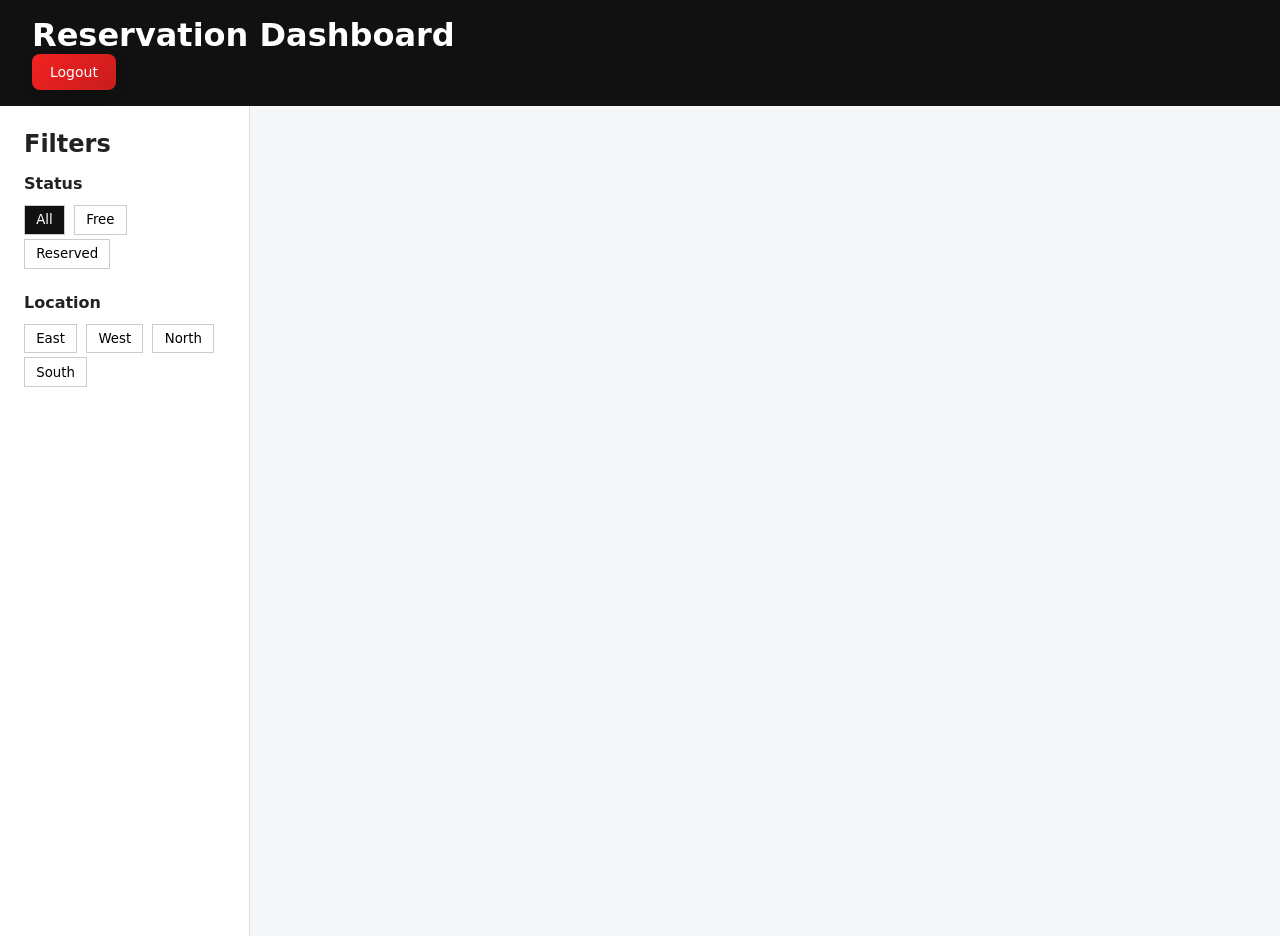
<file: index.html>
<!doctype html>
<html lang="en">
	<head>
		<meta charset="UTF-8" />
		<title>Reservation Dashboard</title>
		<meta name="viewport" content="width=device-width, initial-scale=1.0" />
		<link rel="stylesheet" href="style.css" />
	</head>
	<body>
		<header class="header">
			<h1>Reservation Dashboard</h1>
			<h2 class="helloMsg"></h2>
			<button class="btn-logout" id="logoutBtn">Logout</button>
		</header>

		<main class="app">
			<aside class="filters">
				<h2>Filters</h2>

				<div class="filter-group">
					<p>Status</p>
					<button data-status="all" class="filter-btn active">All</button>
					<button data-status="available" class="filter-btn">Free</button>
					<button data-status="taken" class="filter-btn">Reserved</button>
				</div>

				<div class="filter-group">
					<p>Location</p>
					<button data-location="east" class="filter-btn">East</button>
					<button data-location="west" class="filter-btn">West</button>
					<button data-location="north" class="filter-btn">North</button>
					<button data-location="south" class="filter-btn">South</button>
				</div>
			</aside>

			<section class="content">
				<div class="grid" id="reservationGrid"></div>
			</section>
		</main>

		<div class="reservation modal modal-hidden">
			<form id="reservation-form">
				<h1>Enter guest:</h1>
				<h2>Min: 1</h2>
				<h2>Max: 9</h2>
				<input
					type="number"
					placeholder="Enter a guest number"
					id="guest_number"
				/>
				<button>Add guests</button>
			</form>
		</div>
		<div class="modal modal-hidden" id="reservationModal">
			<div class="modal-content">
				<h3 id="modalTitle">Reservation</h3>

				<div class="times"></div>

				<div class="modal-actions">
					<button class="btn-cancel">Cancel</button>
					<button class="btn-confirm">Reserve</button>
				</div>
			</div>
		</div>

		<script type="module" src="script.js"></script>
	</body>
</html>
</file>
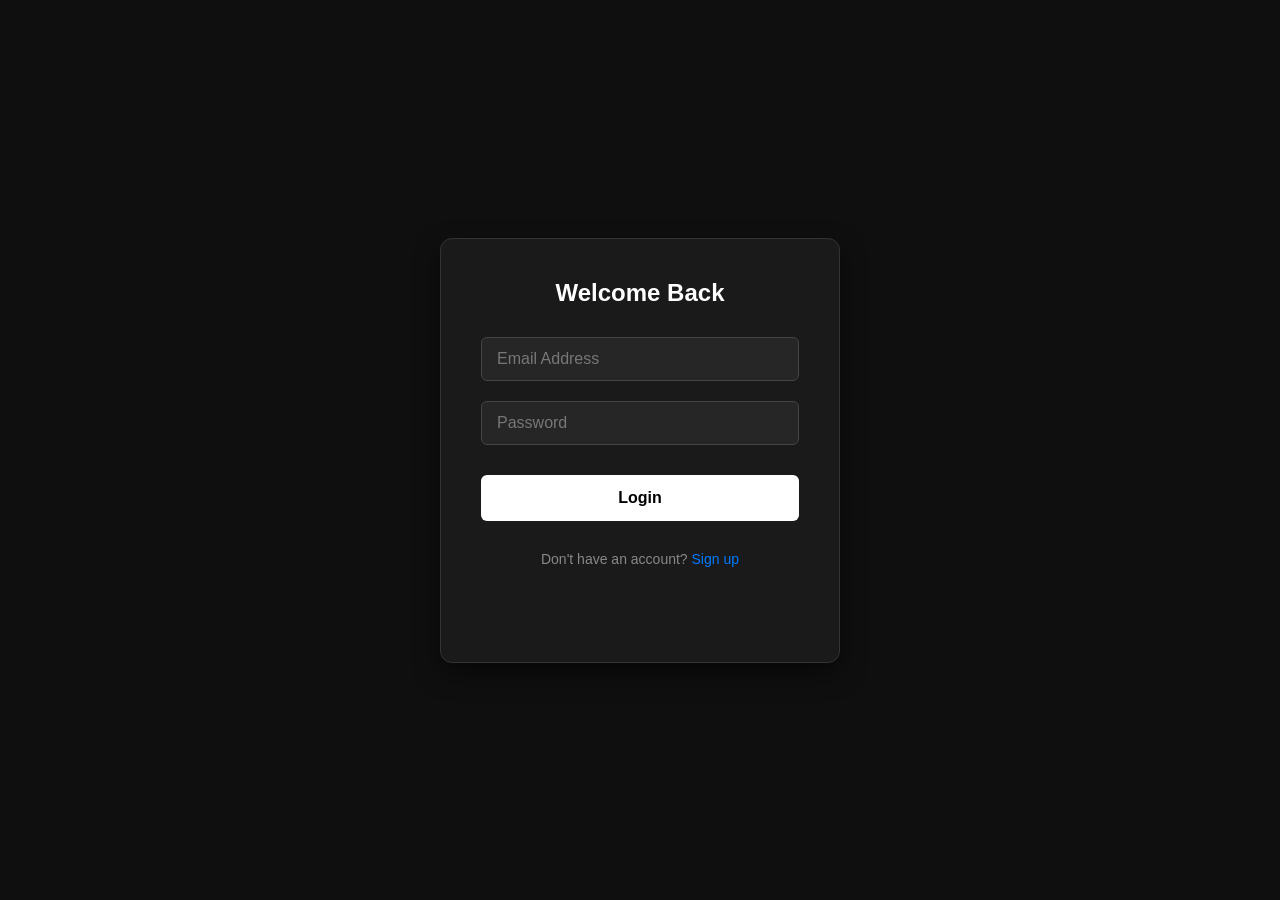
<file: login.html>
<!doctype html>
<html lang="en">
	<head>
		<meta charset="UTF-8" />
		<meta name="viewport" content="width=device-width, initial-scale=1.0" />
		<title>Login</title>
		<link rel="stylesheet" href="auth.css" />
	</head>
	<body>
		<form id="login-form">
			<h2>Welcome Back</h2>
			<input type="email" id="email" placeholder="Email Address" required />
			<input type="password" id="password" placeholder="Password" required />
			<button type="submit">Login</button>

			<p class="auth-link">
				Don't have an account? <a href="register.html">Sign up</a>
			</p>

			<div class="message"></div>
		</form>

		<script type="module" src="/controller/AuthController.js"></script>
	</body>
</html>
</file>
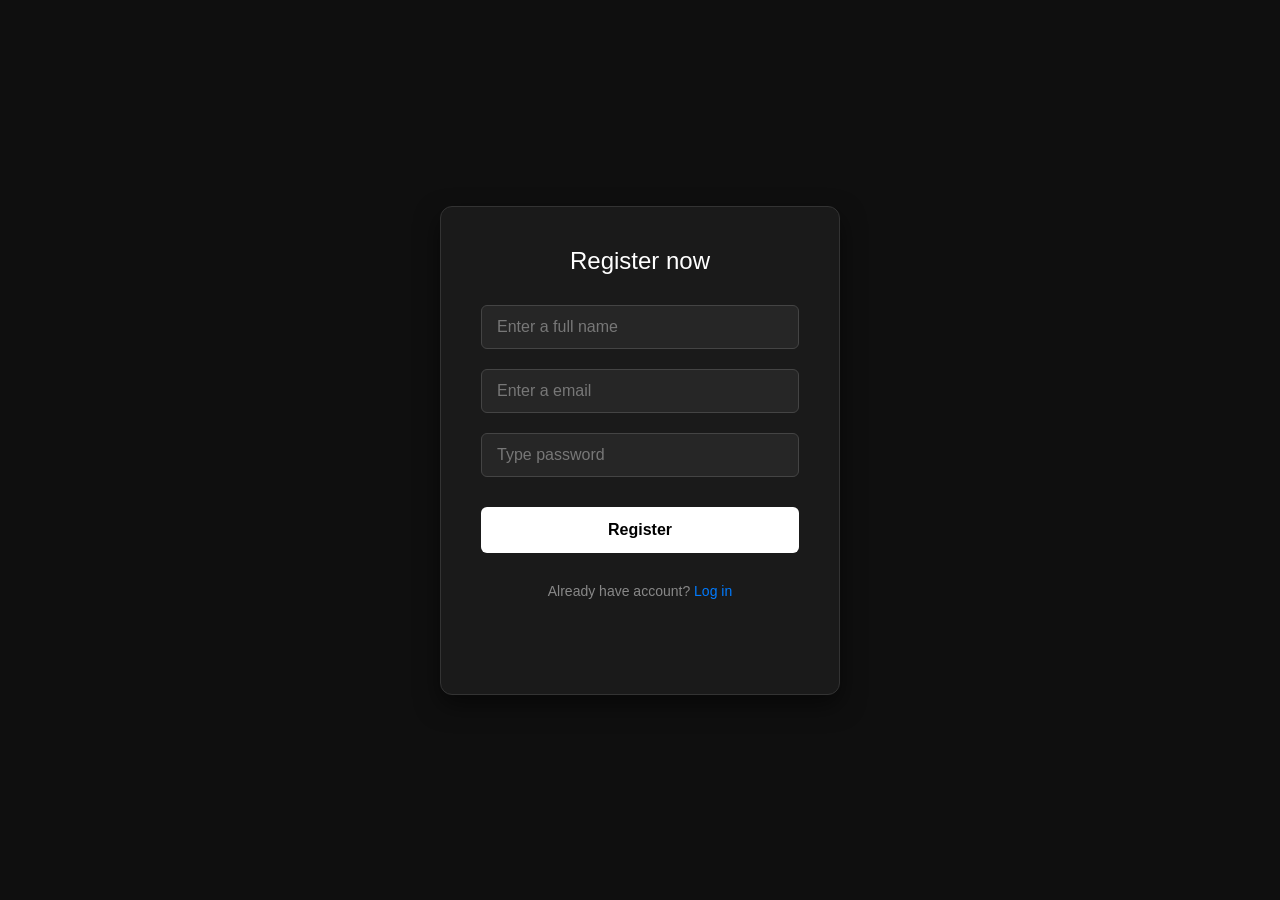
<file: register.html>
<html lang="en">
	<head>
		<meta charset="UTF-8" />
		<meta name="viewport" content="width=device-width, initial-scale=1.0" />
		<title>Register</title>
		<link rel="stylesheet" href="auth.css" />
	</head>
	<body>
		<form id="register-form">
			<h2>Register now</h2>
			<input type="name" id="name" placeholder="Enter a full name" />
			<input type="email" id="email" placeholder="Enter a email" />
			<input type="password" id="password" placeholder="Type password" />
			<button>Register</button>

			<p class="auth-link">
				Already have account? <a href="login.html">Log in</a>
			</p>
			<div class="message"></div>
		</form>

		<script type="module" src="controller/AuthController.js"></script>
	</body>
</html>
</file>
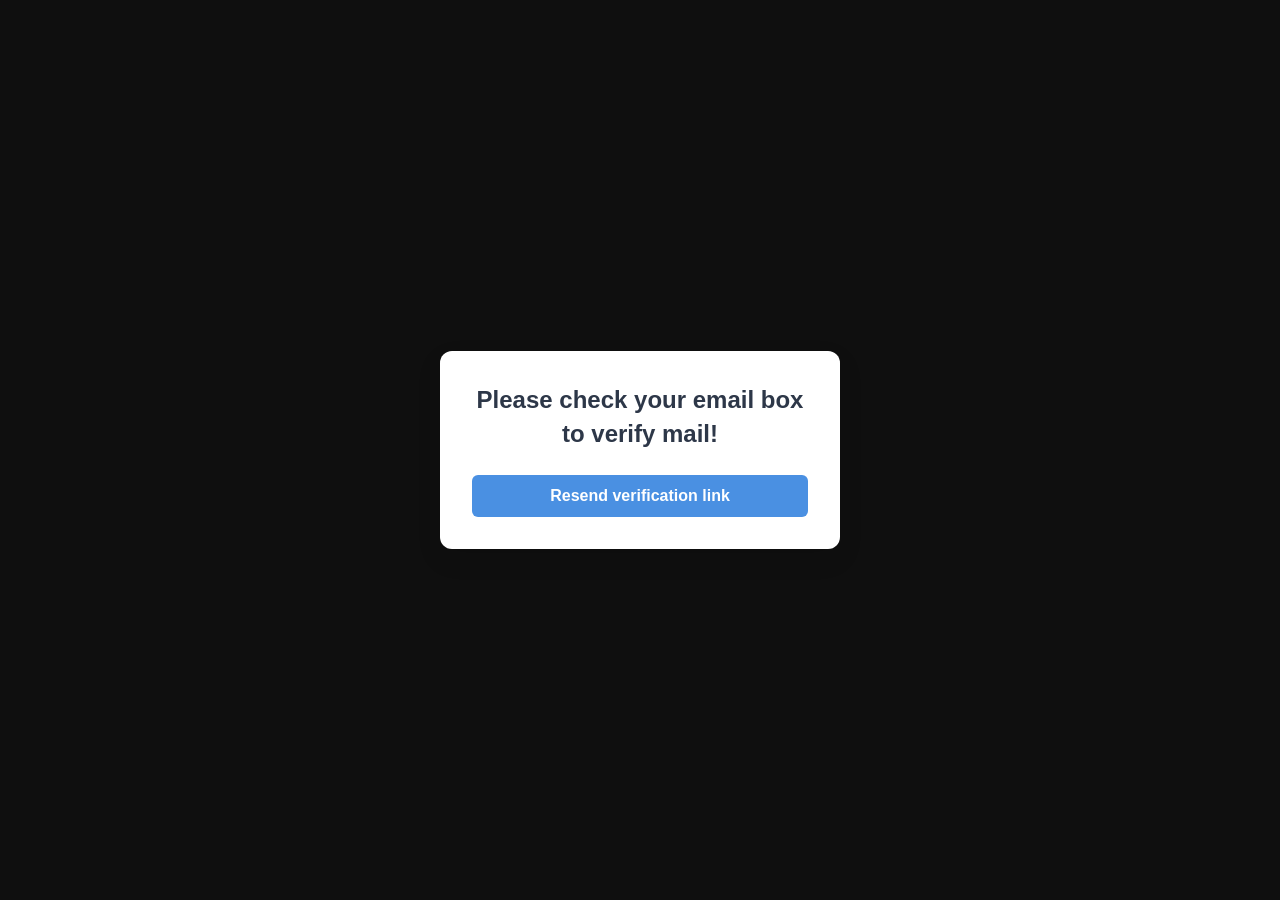
<file: verify_mail.html>
<!doctype html>
<html lang="en">
	<head>
		<meta charset="UTF-8" />
		<meta name="viewport" content="width=device-width, initial-scale=1.0" />
		<title>Verify Email</title>
		<link rel="stylesheet" href="auth.css" />
	</head>
	<body>
		<div class="verifyBlock">
			<h2>Please check your email box to verify mail!</h2>
			<button id="resendBtn">Resend verification link</button>
		</div>
		<script type="module" src="controller/verifyController.js"></script>
	</body>
</html>
</file>
<file: style.css>
* {
	box-sizing: border-box;
	margin: 0;
	padding: 0;
	font-family: system-ui, sans-serif;
}

body {
	background: #f4f6f8;
	color: #222;
}

.header {
	padding: 1rem 2rem;
	background: #111;
	color: #fff;
}

.app {
	display: grid;
	grid-template-columns: 250px 1fr;
	min-height: calc(100vh - 70px);
}

.filters {
	background: #fff;
	padding: 1.5rem;
	border-right: 1px solid #ddd;
}

.filters h2 {
	margin-bottom: 1rem;
}

.filter-group {
	margin-bottom: 1.5rem;
}

.filter-group p {
	font-weight: 600;
	margin-bottom: 0.5rem;
}

.filter-btn {
	display: inline-block;
	margin: 0.25rem 0.25rem 0 0;
	padding: 0.4rem 0.7rem;
	border: 1px solid #ccc;
	background: #fff;
	cursor: pointer;
}

.filter-btn.active {
	background: #111;
	color: #fff;
}

.content {
	padding: 2rem;
}

.grid {
	display: grid;
	grid-template-columns: repeat(auto-fill, minmax(220px, 1fr));
	gap: 1.5rem;
}

.card {
	background: #fff;
	padding: 1rem;
	border-radius: 6px;
	border: 1px solid #ddd;
	cursor: pointer;
	transition:
		transform 0.1s ease,
		box-shadow 0.1s ease;
}

.card:hover {
	transform: translateY(-2px);
	box-shadow: 0 4px 10px rgba(0, 0, 0, 0.08);
}

.card.free {
	border-left: 6px solid #2ecc71;
}

.card.reserved {
	border-left: 6px solid #e74c3c;
	opacity: 0.4;
}
.card.selected {
	border-left: 6px solid #f6c42e;
	opacity: 0.7;
}

.card h3 {
	margin-bottom: 0.5rem;
}

.card .meta {
	font-size: 0.9rem;
	color: #555;
}

.modal {
	position: fixed;
	inset: 0;
	background: rgba(0, 0, 0, 0.6);
	display: flex;
	align-items: center;
	justify-content: center;
}

.modal-hidden {
	display: none;
}

.modal-content {
	background: #fff;
	padding: 1.5rem;
	width: 320px;
	border-radius: 6px;
}

.times {
	display: flex;
	flex-wrap: wrap;
	margin: 1rem 0;
}

.time-slot {
	padding: 0.4rem 0.6rem;
	border: 1px solid #ccc;
	margin: 0.25rem;
	cursor: pointer;
}

.time-slot.active {
	background: #111;
	color: #fff;
}

.modal-actions {
	display: flex;
	justify-content: space-between;
}

.btn {
	padding: 0.5rem 1rem;
	cursor: pointer;
}

.btn-confirm {
	background: #111;
	color: #fff;
	border: none;
}

.btn-cancel {
	background: transparent;
	border: 1px solid #ccc;
}

.loading input {
	pointer-events: none;
}

.loading button {
	pointer-events: none;
	opacity: 0.6;
}

.btn-logout {
	background: linear-gradient(135deg, hsl(0, 89%, 54%), hsl(0, 75%, 45%));
	color: white;
	border: none;
	padding: 10px 18px;
	border-radius: 8px;
	font-size: 14px;
	font-weight: 500;
	cursor: pointer;
	transition: all 0.25s ease;
	box-shadow: 0 4px 12px rgba(0, 0, 0, 0.15);
}

.btn-logout:hover {
	transform: translateY(-2px);
	box-shadow: 0 6px 16px rgba(0, 0, 0, 0.2);
}

.btn-logout:active {
	transform: scale(0.97);
	box-shadow: 0 3px 8px rgba(0, 0, 0, 0.15);
}

.reservation.modal {
	position: fixed;
	top: 50%;
	left: 50%;
	transform: translate(-50%, -50%);
	background: #ffffff;
	padding: 30px;
	border-radius: 12px;
	box-shadow: 0 10px 30px rgba(0, 0, 0, 0.2);
	z-index: 1000;
	width: 320px;
	transition: all 0.3s ease-in-out;
}

#reservation-form {
	display: flex;
	flex-direction: column;
	gap: 15px;
}

#guest_number {
	padding: 12px 15px;
	border: 2px solid #e1e1e1;
	border-radius: 8px;
	font-size: 16px;
	outline: none;
	transition: border-color 0.2s;
}

#guest_number:focus {
	border-color: #060707;
}

#reservation-form button {
	background-color: #040405;
	color: white;
	border: none;
	padding: 12px;
	border-radius: 8px;
	font-size: 16px;
	font-weight: 600;
	cursor: pointer;
	transition:
		background-color 0.2s,
		transform 0.1s;
}

#reservation-form button:hover {
	background-color: #2980b9;
}

#reservation-form button:active {
	transform: scale(0.98);
}

input::-webkit-outer-spin-button,
input::-webkit-inner-spin-button {
	-webkit-appearance: none;
	margin: 0;
}
</file>
<file: auth.css>
/* Reset osnovnih stilova */
* {
	margin: 0;
	padding: 0;
	box-sizing: border-box;
	font-family: "Segoe UI", Tahoma, Geneva, Verdana, sans-serif;
}

body {
	background-color: #0f0f0f; /* Skoro crna */
	display: flex;
	justify-content: center;
	align-items: center;
	height: 100vh;
	color: #ffffff;
}

#register-form {
	background-color: #1a1a1a;
	padding: 40px;
	border-radius: 12px;
	box-shadow: 0 10px 25px rgba(0, 0, 0, 0.5);
	width: 100%;
	max-width: 400px;
	display: flex;
	flex-direction: column;
	gap: 20px;
	border: 1px solid #333;
}

#register-form h2 {
	text-align: center;
	margin-bottom: 10px;
	font-weight: 500;
}

#register-form input {
	background-color: #262626;
	border: 1px solid #444;
	padding: 12px 15px;
	border-radius: 6px;
	color: #fff;
	font-size: 16px;
	transition: all 0.3s ease;
	outline: none;
}

#register-form input:focus {
	border-color: #007bff;
	background-color: #2d2d2d;
	box-shadow: 0 0 8px rgba(0, 123, 255, 0.2);
}

#register-form button {
	background-color: #ffffff;
	color: #000000;
	border: none;
	padding: 14px;
	border-radius: 6px;
	font-size: 16px;
	font-weight: 600;
	cursor: pointer;
	transition:
		background-color 0.3s ease,
		transform 0.1s ease;
	margin-top: 10px;
}

#register-form button:hover {
	background-color: #e0e0e0;
}

#register-form button:active {
	transform: scale(0.98);
}

.message {
	margin-top: 15px;
	text-align: center;
	font-size: 14px;
	min-height: 20px;
}

.message.error {
	color: #ff4d4d;
}

.message.success {
	color: #2ecc71;
}

::placeholder {
	color: #777;
}

#login-form {
	background-color: #1a1a1a;
	padding: 40px;
	border-radius: 12px;
	box-shadow: 0 10px 25px rgba(0, 0, 0, 0.5);
	width: 100%;
	max-width: 400px;
	display: flex;
	flex-direction: column;
	gap: 20px;
	border: 1px solid #333;
}

#login-form h2 {
	color: #fff;
	text-align: center;
	margin-bottom: 10px;
}

#login-form input {
	background-color: #262626;
	border: 1px solid #444;
	padding: 12px 15px;
	border-radius: 6px;
	color: #fff;
	font-size: 16px;
	outline: none;
	transition: border-color 0.3s ease;
}

#login-form input:focus {
	border-color: #007bff;
}

#login-form button {
	background-color: #ffffff;
	color: #000000;
	border: none;
	padding: 14px;
	border-radius: 6px;
	font-size: 16px;
	font-weight: 600;
	cursor: pointer;
	transition: background-color 0.3s ease;
	margin-top: 10px;
}

#login-form button:hover {
	background-color: #e0e0e0;
}

.auth-link {
	color: #888;
	text-align: center;
	font-size: 14px;
	text-decoration: none;
	margin-top: 10px;
}

.auth-link a {
	color: #007bff;
	text-decoration: none;
}

.loading input {
	pointer-events: none;
}

.loading button {
	pointer-events: none;
	opacity: 0.6;
}

.verifyBlock {
	background: #ffffff;
	padding: 2rem;
	border-radius: 12px;
	box-shadow: 0 10px 25px rgba(0, 0, 0, 0.1);
	text-align: center;
	max-width: 400px;
	width: 90%; /* Responzivno za mobilne telefone */
}

.verifyBlock h2 {
	font-size: 1.5rem;
	margin-bottom: 1.5rem;
	color: #2d3748;
	line-height: 1.4;
}

#resendBtn {
	background-color: #4a90e2;
	color: white;
	border: none;
	padding: 12px 24px;
	font-size: 1rem;
	font-weight: 600;
	border-radius: 6px;
	cursor: pointer;
	transition: all 0.3s ease;
	width: 100%;
}

#resendBtn:hover {
	background-color: #357abd;
	transform: translateY(-2px);
	box-shadow: 0 4px 12px rgba(74, 144, 226, 0.3);
}

#resendBtn:active {
	transform: translateY(0);
}

#resendBtn:disabled {
	background-color: #cbd5e0;
	cursor: not-allowed;
	transform: none;
}
</file>
